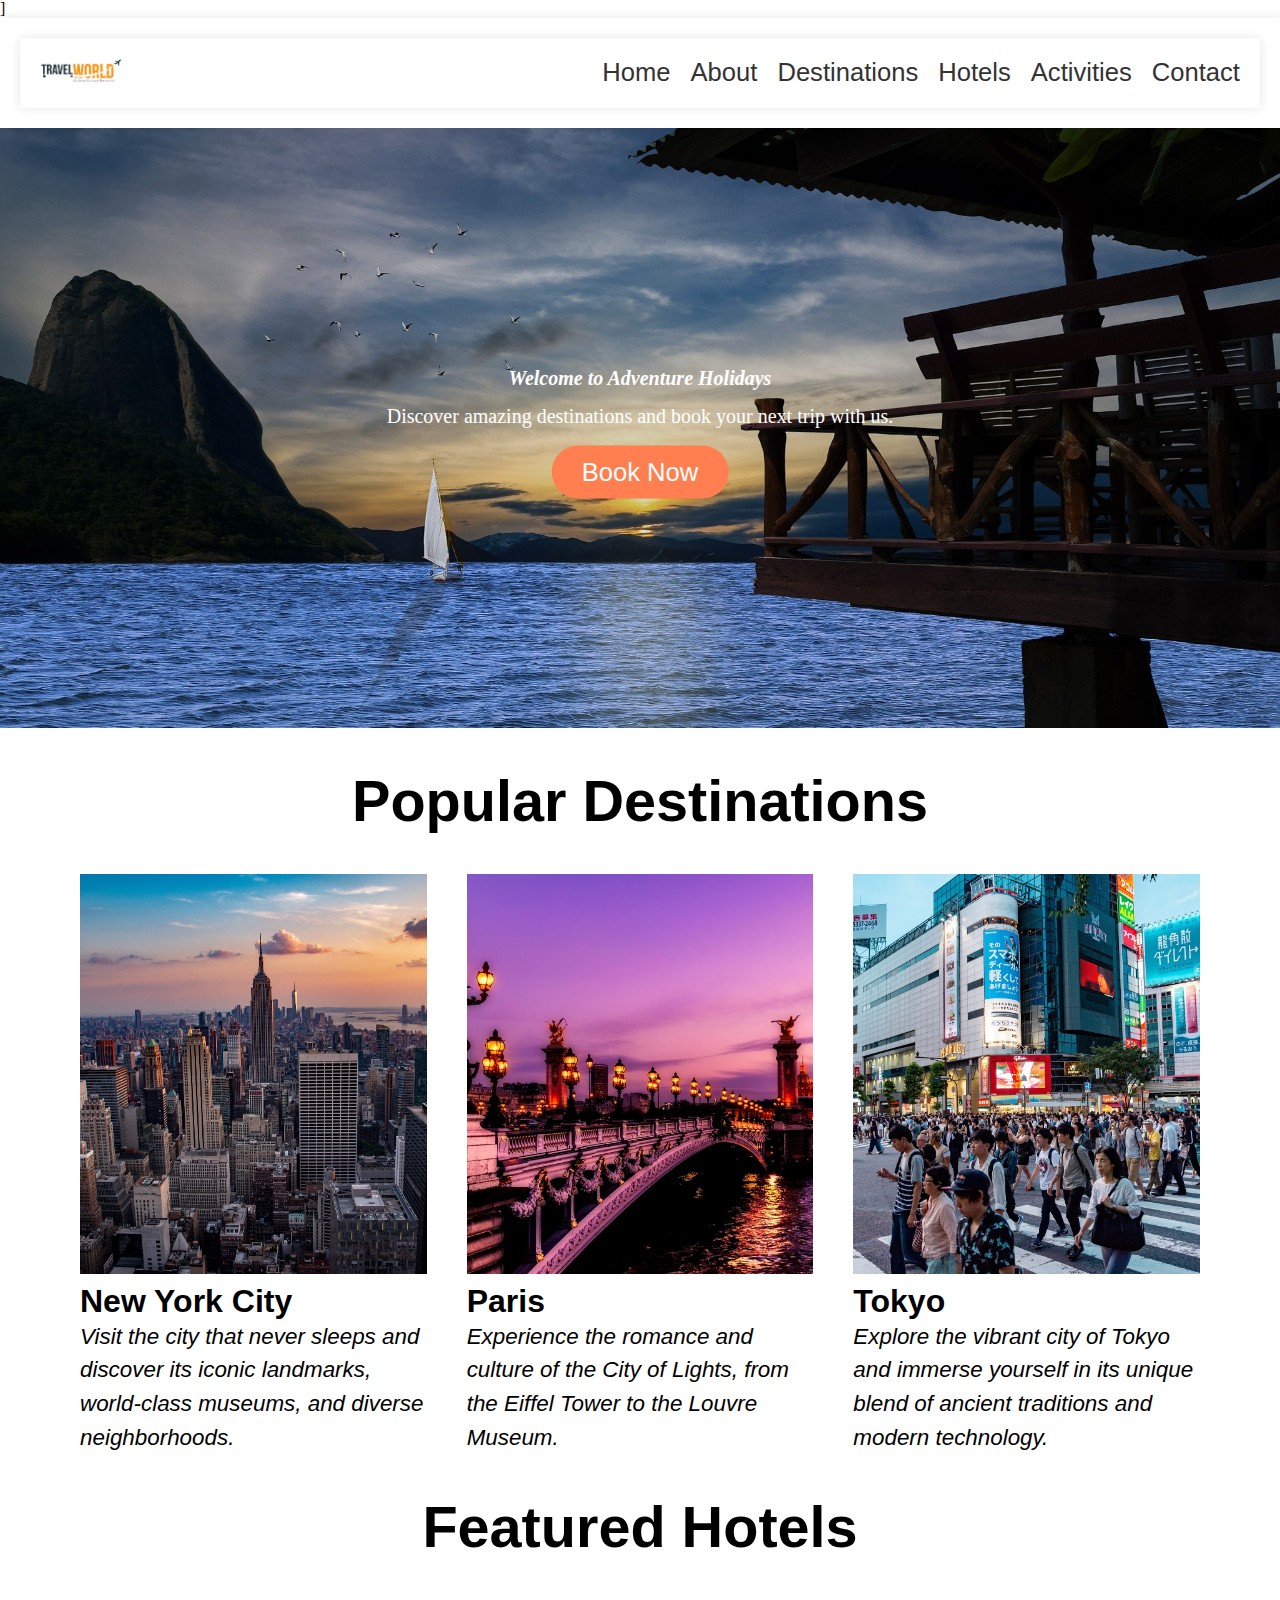
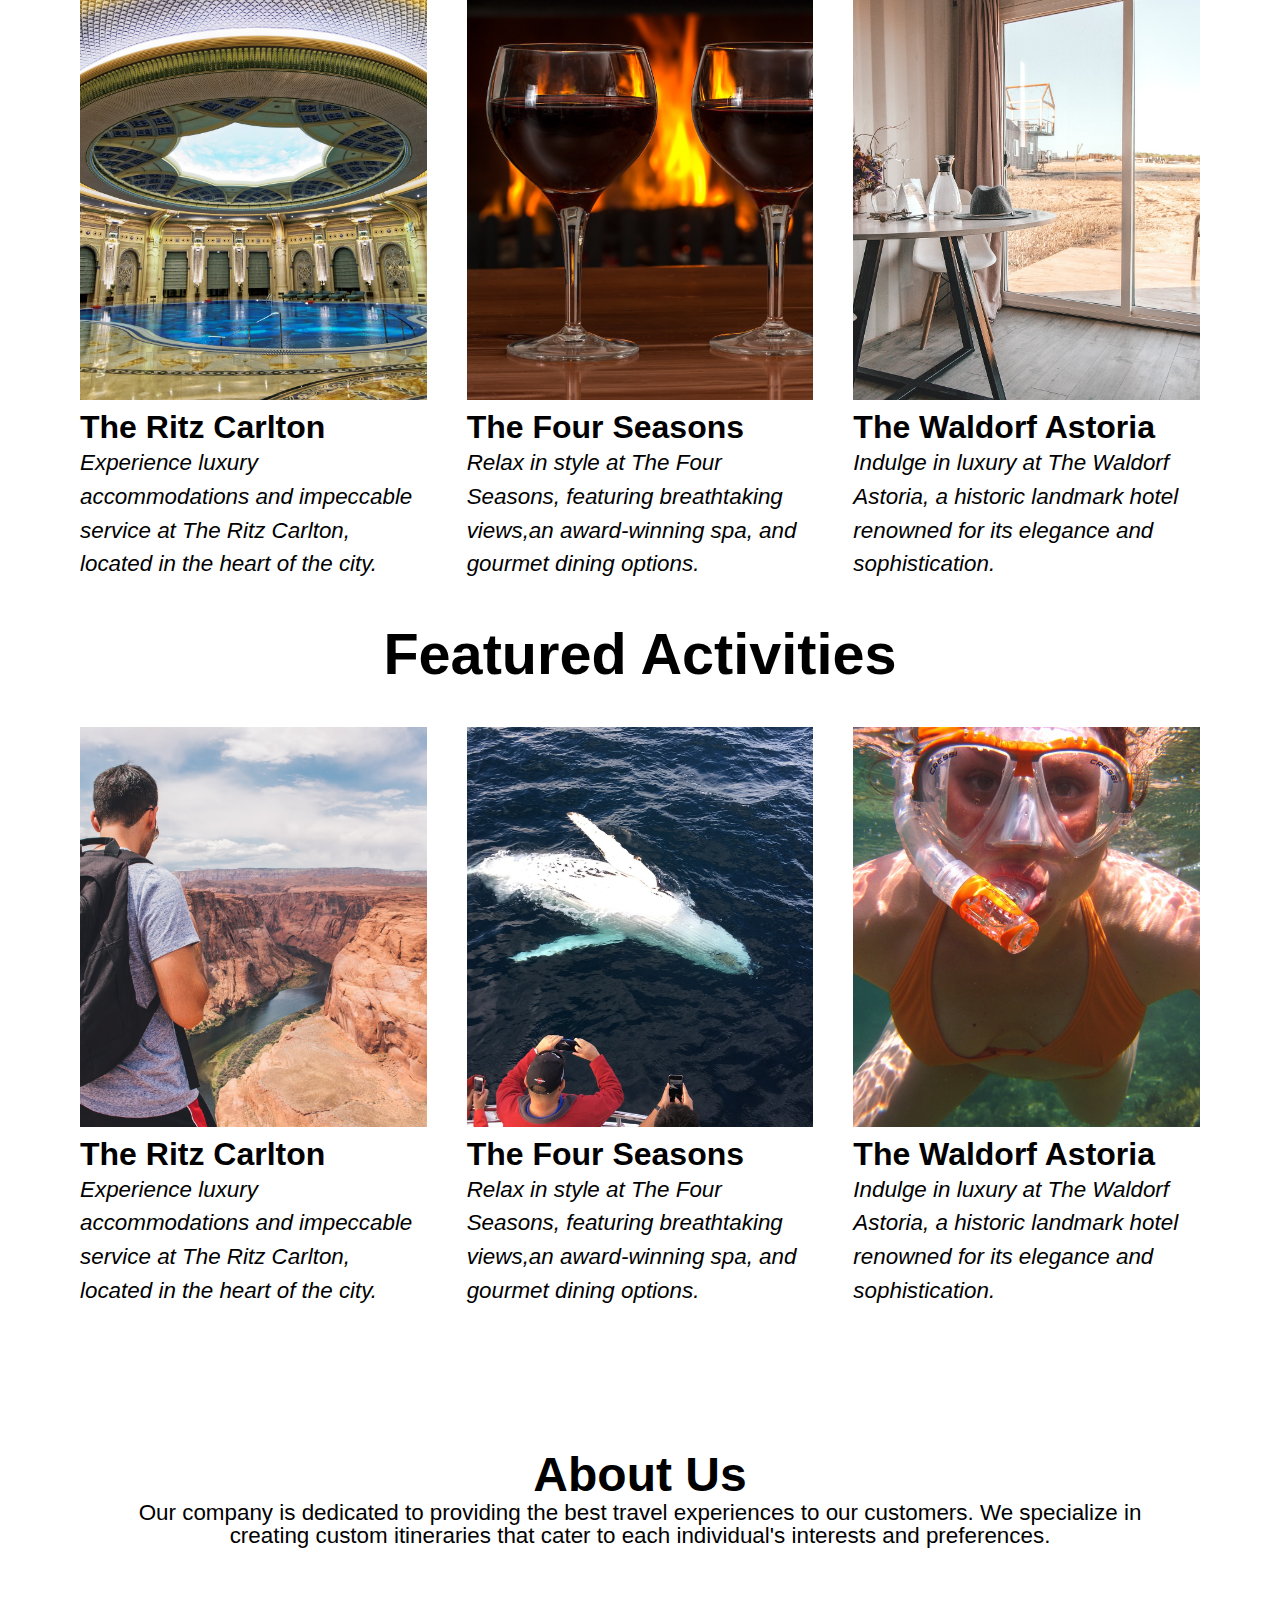
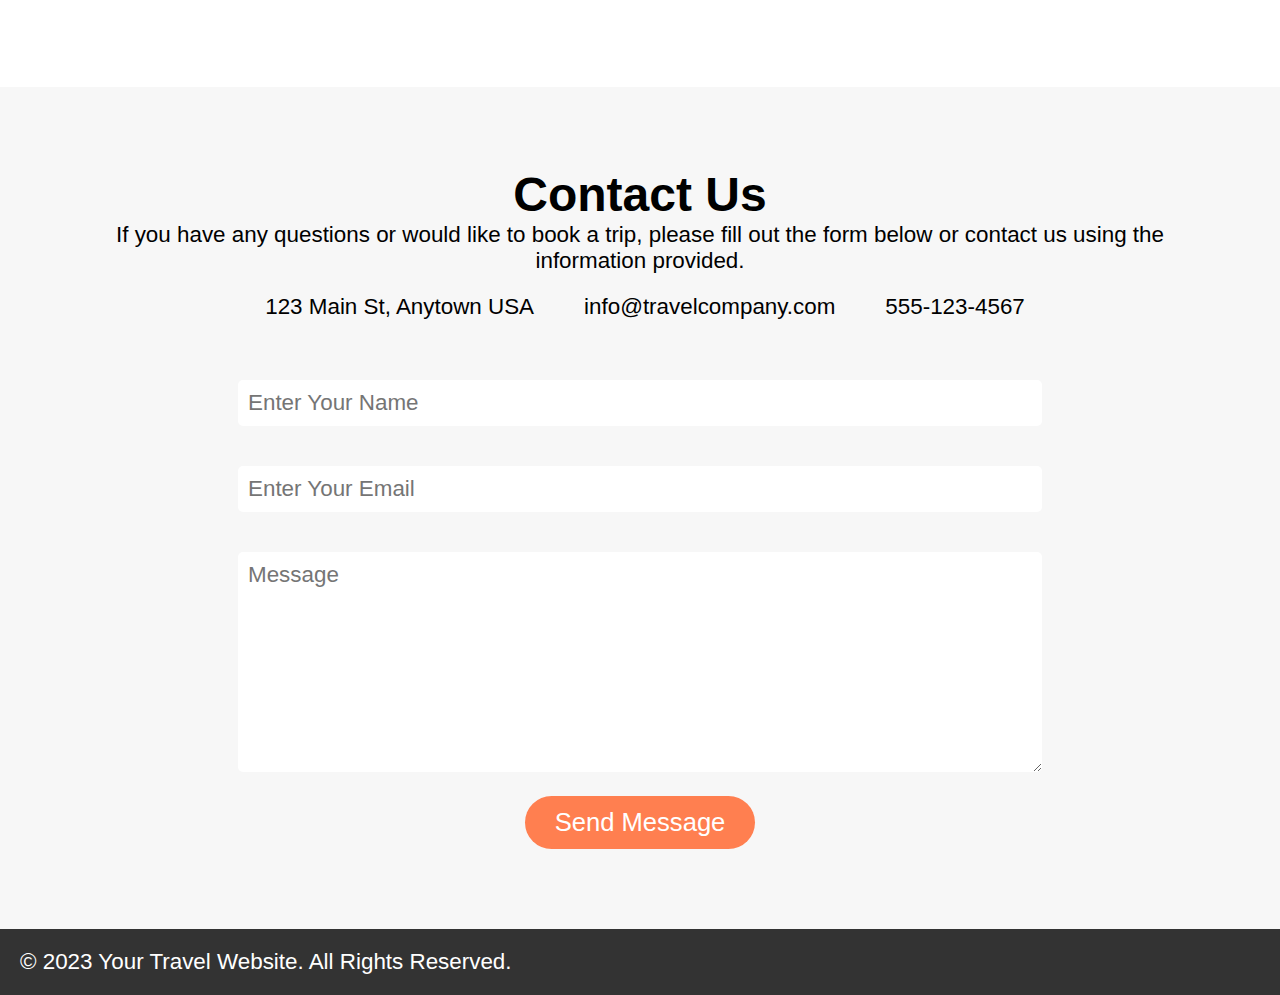
<file: trip/index.html>
<!DOCTYPE html>
<html lang="en">
  <head>
    <meta charset="UTF-8" />
    <meta name="viewport" content="width=device-width, initial-scale=1.0" />
    <title>Travel Website</title>
    <link rel="stylesheet" href="style.css" />
  </head>
  <body>]
    
  </body>
    <header>
      <header>
        <div class="logo">
          <a href="#"><img src="logo.jpg" alt="logo" /></a>
        </div>
        <nav class="nav-menu">
          <ul>
            <li><a href="#">Home</a></li>
            <li><a href="#about">About</a></li>
            <li><a href="#destinations">Destinations</a></li>
            <li><a href="#hotels">Hotels</a></li>
            <li><a href="#activites">Activities</a></li>
            <li><a href="#contact">Contact</a></li>
          </ul>
        </nav>
      </header>
    </header>    <main>
      <section class="hero">
        <div class="hero-image">
          <img src="hero.jpg" alt="Hero image" />
        </div>
        <div class="hero-content">
          <h1>Welcome to Adventure Holidays</h1><br>
          <p>Discover amazing destinations and book your next trip with us.</p>
          <a href="#" class="hero-button">Book Now</a>
        </div>
      </section>
      <!-- Destinations -->
      <section id="destinations" class="destinations">
        <h2>Popular Destinations</h2>
        <div class="destination-grid">
          <div class="destination-item">
            <img src="destination-1.jpg" alt="" />
            <h3>New York City</h3>
            <p>
              Visit the city that never sleeps and discover its iconic landmarks, world-class museums, and diverse neighborhoods.
            </p>
          </div>
          <div class="destination-item">
            <img src="destination-2.jpg" alt="" />
            <h3>Paris</h3>
            <p>
              Experience the romance and culture of the City of Lights, from the Eiffel Tower to the Louvre Museum.
            </p>
          </div>
          <div class="destination-item">
            <img src="destination-3.jpg" alt="" />
            <h3>Tokyo</h3>
            <p>
              Explore the vibrant city of Tokyo and immerse yourself in its unique blend of ancient traditions and modern technology.
            </p>
          </div>
        </div>
      </section>
      <section id="hotels" class="destinations">
        <h2>Featured Hotels</h2>
        <div class="destination-grid">
          <div class="destination-item">
            <img src="hotel-1.jpg" alt="" />
            <h3>The Ritz Carlton</h3>
            <p>
              Experience luxury accommodations and impeccable service at The Ritz Carlton, located in the heart of the city.
            </p>
          </div>
          <div class="destination-item">
            <img src="hotel-2.jpg" alt="" />
            <h3>The Four Seasons</h3>
            <p>
              Relax in style at The Four Seasons, featuring breathtaking views,an award-winning spa, and gourmet dining options.
            </p>
          </div>
          <div class="destination-item">
            <img src="hotel-3.jpg" alt="" />
            <h3>The Waldorf Astoria</h3>
            <p>
              Indulge in luxury at The Waldorf Astoria, a historic landmark hotel renowned for its elegance and sophistication.
            </p>
          </div>
        </div>
      </section>
      <section id="activites" class="destinations">
        <h2>Featured Activities</h2>
        <div class="destination-grid">
          <div class="destination-item">
            <img src="activity-1.jpg" alt="" />
            <h3>The Ritz Carlton</h3>
            <p>
              Experience luxury accommodations and impeccable service at The Ritz Carlton, located in the heart of the city.
            </p>
          </div>
          <div class="destination-item">
            <img src="activity-2.jpg" alt="" />
            <h3>The Four Seasons</h3>
            <p>
              Relax in style at The Four Seasons, featuring breathtaking views,an award-winning spa, and gourmet dining options.
            </p>
          </div>
          <div class="destination-item">
            <img src="activity-3.jpg" alt="" />
            <h3>The Waldorf Astoria</h3>
            <p>
              Indulge in luxury at The Waldorf Astoria, a historic landmark hotel renowned for its elegance and sophistication.
            </p>
          </div>
        </div>
      </section>
      <section id="about" class="about">
        <h3>About Us</h3>
        <p>
          Our company is dedicated to providing the best travel experiences to our customers. We specialize in creating custom itineraries that cater to each individual's interests and preferences.
        </p>
      </section>
      <section id="contact" class="contact">
        <h3>Contact Us</h3>
        <div class="contact-info">
          <p>
            If you have any questions or would like to book a trip, please fill out the form below or contact us using the information provided.
          </p>
          <ul>
            <li>
              <i class="fas fa-map-marker-alt"></i>123 Main St, Anytown USA
            </li>
            <li>
              <i class="fas fa-envelope"></i
              ><a href="mailto:info@travelcompany.com"
                >info@travelcompany.com</a
              >
            </li>
            <li>
              <i class="fas fa-phone-alt"></i
              ><a href="tel:555-123-4567">555-123-4567</a>
            </li>
          </ul>
        </div>
        <form action="#" class="form">
          <div class="form-group">
            <input type="name" name="name" id="name" placeholder="Enter Your Name">
          </div>
          <div class="form-group">
            <input type="email" name="email" id="email" placeholder="Enter Your Email">
          </div>
          <div class="form-group">
            <textarea name="textarea" id="textarea" cols="30" rows="10" placeholder="Message"></textarea>
          </div>
          <button type="submit">Send Message</button>
        </form>
      </section>
      <footer>
        <p>&copy; 2023 Your Travel Website. All Rights Reserved.</p>
      </footer>
    </main>
  </body>
</html>
</file>
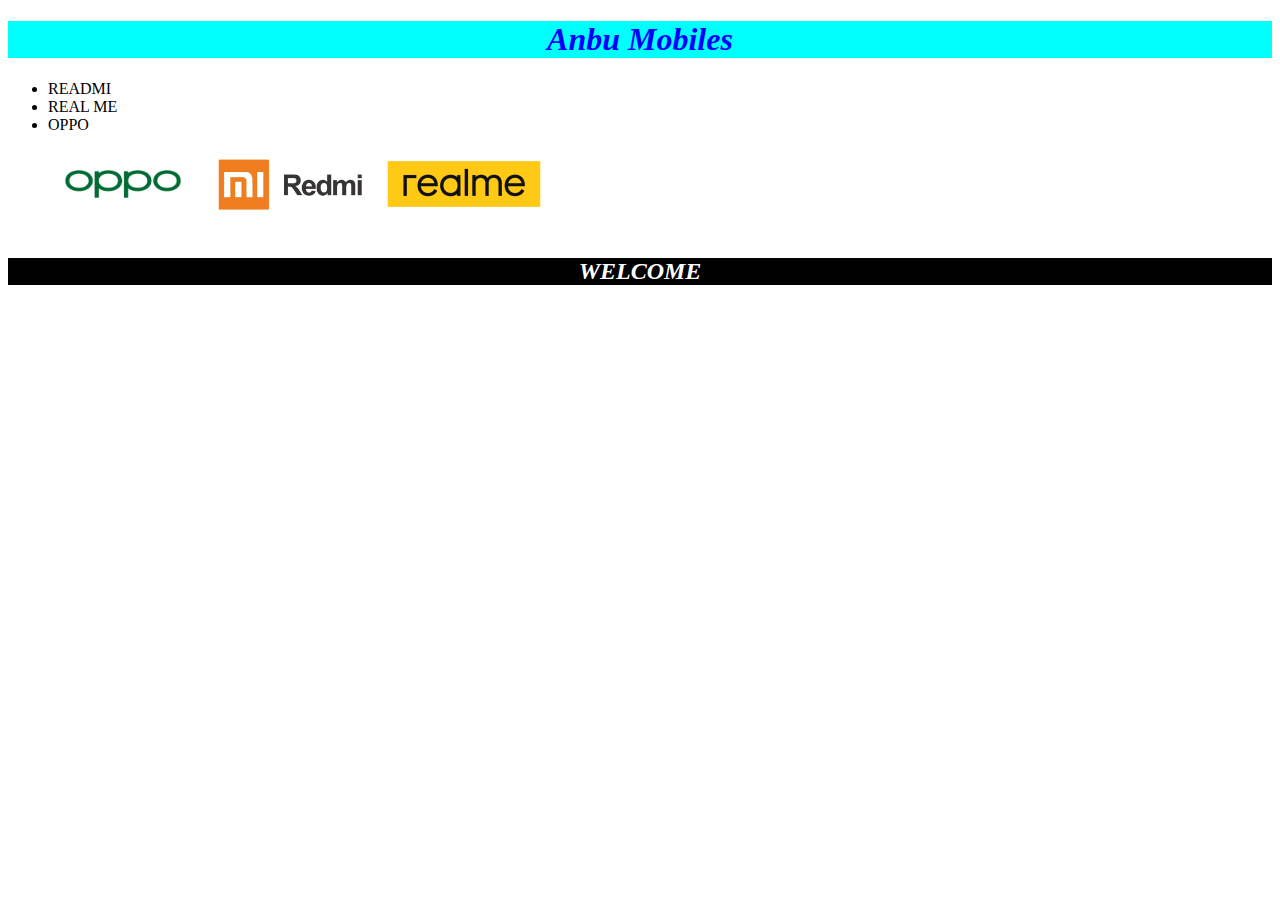
<file: mobile-main/mobile-main/web.html>
<!DOCTYPE html>
<hmtl>
    <head>
        <title>
            simple webpage
        </title>
    </head>
    
  
   <style>
    h1 {
        text-align: center;
        background-color:aqua;
        color: blue;
        font:200;
        font-style: italic;
    }
    .a{
        text-align: center;
    }
   </style>
   <body>
 <h1>
      Anbu Mobiles
 </h1>
<ul>
    <li> READMI</li>
    <li> REAL ME</li>
    <li> OPPO</li>
    <div>
        <a class="a">
        
    <a href="https://www.oppo.com/"><img src="Oppo.png.png" alt="pic" height="100" weight="100"></a>
    <a href="https://in.event.mi.com/in/redmi-note-13-pro-plus-5g"><img src="redmi.jpg" alt="pic" height="100" weight="100"></a></a>
    <a href="https://www.realme.com/in/"><img src="realme.png" alt="pic" height="100" weight="100" ></a>
</div>
</ul>
<style>
    h2{
        text-align: center;
        background-color: black;
        color:white;
        text-shadow: 0ic;
        font-style: italic;
        font-variant: inherit;

    }
</style>
<h2>
    WELCOME
</h2>
 

   </body>

    
</hmtl>
</file>
<file: trip/style.css>
*{
    margin: 0;
    padding: 0;
    scroll-behavior: smooth;
}
header{
    display: flex;
    padding: 20px;
    background-color: #fff;
    box-shadow: 0 0 10px rgba(0,0,0, 0.1);
    align-items: center;
}
.logo img{
    max-width: 15%;
}
.nav-menu ul{
 display: flex;
}
.nav-menu li{
    list-style: none;
    margin-right: 20px;
}
.nav-menu li:last-child{
    margin-right: 0;
}
.nav-menu a{
    text-decoration: none;
    font-family:'Trebuchet MS', 'Lucida Sans Unicode', 'Lucida Grande', 'Lucida Sans', Arial, sans-serif;
    font-size: 1.6rem;
    color: #333;
    transition: all ease 0.3s;
}
.nav-menu a:hover{
    color: #ff7f50;
}

.hero{
    position: relative;
    height: 600px;
    overflow: hidden;
}
.hero-image img{
    position: absolute;
    top: 0;
    left: 0;
    width: 100%;
    height: 100%;
    object-fit: cover;
}
.hero-content{
    position: absolute;
    top: 50%;
    left: 50%;
    transform: translate(-50%,-50%);
    text-align: center;
    color: #fff;
}
.hero-content h1{
    font-style:'Trebuchet MS', 'Lucida Sans Unicode', 'Lucida Grande', 'Lucida Sans', Arial, sans-serif;
    font-style: italic;
    font-weight: 500rem;
    font-size: 20px;
    line-height: 2;
}
.hero-content p{
    font-style:'Trebuchet MS', 'Lucida Sans Unicode', 'Lucida Grande', 'Lucida Sans', Arial, sans-serif;
    font-size: 20px;
    margin-top: -20px;
    margin-bottom: 10px;
    line-height: 2;
}
.hero-button{
    display: inline-block;
    text-decoration: none;
    color: #fff;
    background-color: #ff7f50;
    padding: 12px 30px;
    border-radius: 50px;
    font-family:'Trebuchet MS', 'Lucida Sans Unicode', 'Lucida Grande', 'Lucida Sans', Arial, sans-serif;
    font-size: 1.6rem;
    transition: all ease 0.3s;
}
.hero-button:hover{
    background-color: #333;
}
.destinations{
    font-size: 2.4rem;
    font-family:'Trebuchet MS', 'Lucida Sans Unicode', 'Lucida Grande', 'Lucida Sans', Arial, sans-serif;
    margin: 40px 80px;
    text-align: center;
}
.destinations h2{
    margin-bottom: 40px;
}
.destination-grid{
    display: grid;
    grid-template-columns: repeat(3, 1fr);
    grid-gap: 40px;
}
.destination-item img{
    width: 100%;
    height: 400px;
    object-fit: cover;
}
.destination-item{
    text-align: left;
}
.destination-item h3{
    font-size: 2rem;
}
.destination-item p{
    font-size: 1.4rem;
    line-height: 1.5;
    font-style:italic;
}
.about{
    text-align: center;
    padding: 100px;
}
.about h3{
   font-family:'Trebuchet MS', 'Lucida Sans Unicode', 'Lucida Grande', 'Lucida Sans', Arial, sans-serif;
   font-size: 3rem;
}
.about p{
    font-family:'Trebuchet MS', 'Lucida Sans Unicode', 'Lucida Grande', 'Lucida Sans', Arial, sans-serif;
    font-size: 1.4rem;
    line-height: 1;
    margin-bottom: 40px;
}
.contact{
    padding: 80px;
    text-align: center;
    background-color: #F7F7F7;
}
.contact h3{
    font-family:'Trebuchet MS', 'Lucida Sans Unicode', 'Lucida Grande', 'Lucida Sans', Arial, sans-serif;
    font-size: 3rem;
}
.contact-info p{
    font-family:'Trebuchet MS', 'Lucida Sans Unicode', 'Lucida Grande', 'Lucida Sans', Arial, sans-serif;
    font-size: 1.4rem;
    margin-bottom: 20px;
}
.contact-info ul{
    list-style: none;
    display: flex;
    flex-wrap: wrap;
    justify-content: center;
    align-items: center;
    margin-bottom: 40px;
} 
.contact-info li{
    margin: 0 20px;
    font-family:'Trebuchet MS', 'Lucida Sans Unicode', 'Lucida Grande', 'Lucida Sans', Arial, sans-serif;
    font-size: 1.4rem;
    display: flex;
    align-items: center;
  
}
.contact-info li a{
    text-decoration: none;
    font-family:'Trebuchet MS', 'Lucida Sans Unicode', 'Lucida Grande', 'Lucida Sans', Arial, sans-serif;
    color: black;
}
.contact-info i{
    font-size: 24px;
    margin-right: 10px;
}
.form{
    width: 100%;
}
input,textarea{
    width: 70%;
    padding: 10px;
    margin: 20px 0;
    border: none;
    border-radius: 5px;
    font-size: 1.4rem;
    font-family:'Trebuchet MS', 'Lucida Sans Unicode', 'Lucida Grande', 'Lucida Sans', Arial, sans-serif;
}
textarea{
    height: 200px;
}
.form button{
    display: inline-block;
    text-decoration: none;
    color: #fff;
    background-color: #ff7f50;
    padding: 12px 30px;
    border-radius: 50px;
    font-family:'Trebuchet MS', 'Lucida Sans Unicode', 'Lucida Grande', 'Lucida Sans', Arial, sans-serif;
    font-size: 1.6rem;
    border: none;
    transition: all ease 0.3s;
}
.form button:hover{
    background-color: #333;
}

footer{
    background-color: #333;
    color: #fff;
    display: flex;
    justify-content: space-between;
    padding: 20px;
    align-items: center;
}
.social-icons a{
    color: #fff;
    font-size: 24px;
    margin-right: 20px;
}
footer p{
    font-family: 'Trebuchet MS', 'Lucida Sans Unicode', 'Lucida Grande', 'Lucida Sans', Arial, sans-serif;
    font-size: 1.4rem;
}
@media (max-width: 1177px) {
    .hero-content h1{
        line-height: 0.7;
    }
    .hero-content p{
        margin-top: 0;
        line-height: 0.8;
    }
    .destinations img{
        height: 250px;
    }
    input, textarea{
        width: 100%;
    }
}
@media (max-width: 768px) {
    .hero-content h1{
        margin-bottom: 5px;
    }
    .team-member img{
        width: 200px;
        height: 200px;
    }
    .destination-grid{
        display: grid;
        grid-template-columns: repeat(2, 1fr);
        grid-gap: 40px;
    }
}
@media (max-width:603px){
    .hero-content h1{
        font-size: 2rem;
    }
    .hero-content p{
        font-size: 1.5rem;
    }
}
@media (max-width:430px){
    header{
        display: none;
    }
    .hero-content h1{
        font-size: 1.3rem;
    }
    .hero-content p{
        font-size: 1rem;
    }
    .hero-button{
        padding: 6px 22px;
        font-size: 16px;
    }
    .destinations{
        font-size: 1.5rem;
    }
    .destination-grid{
        display: grid;
        grid-template-columns: repeat(1, 1fr);
        grid-gap: 40px;
    }
    .about{
        padding: 0 30px;
    }
}
</file>
